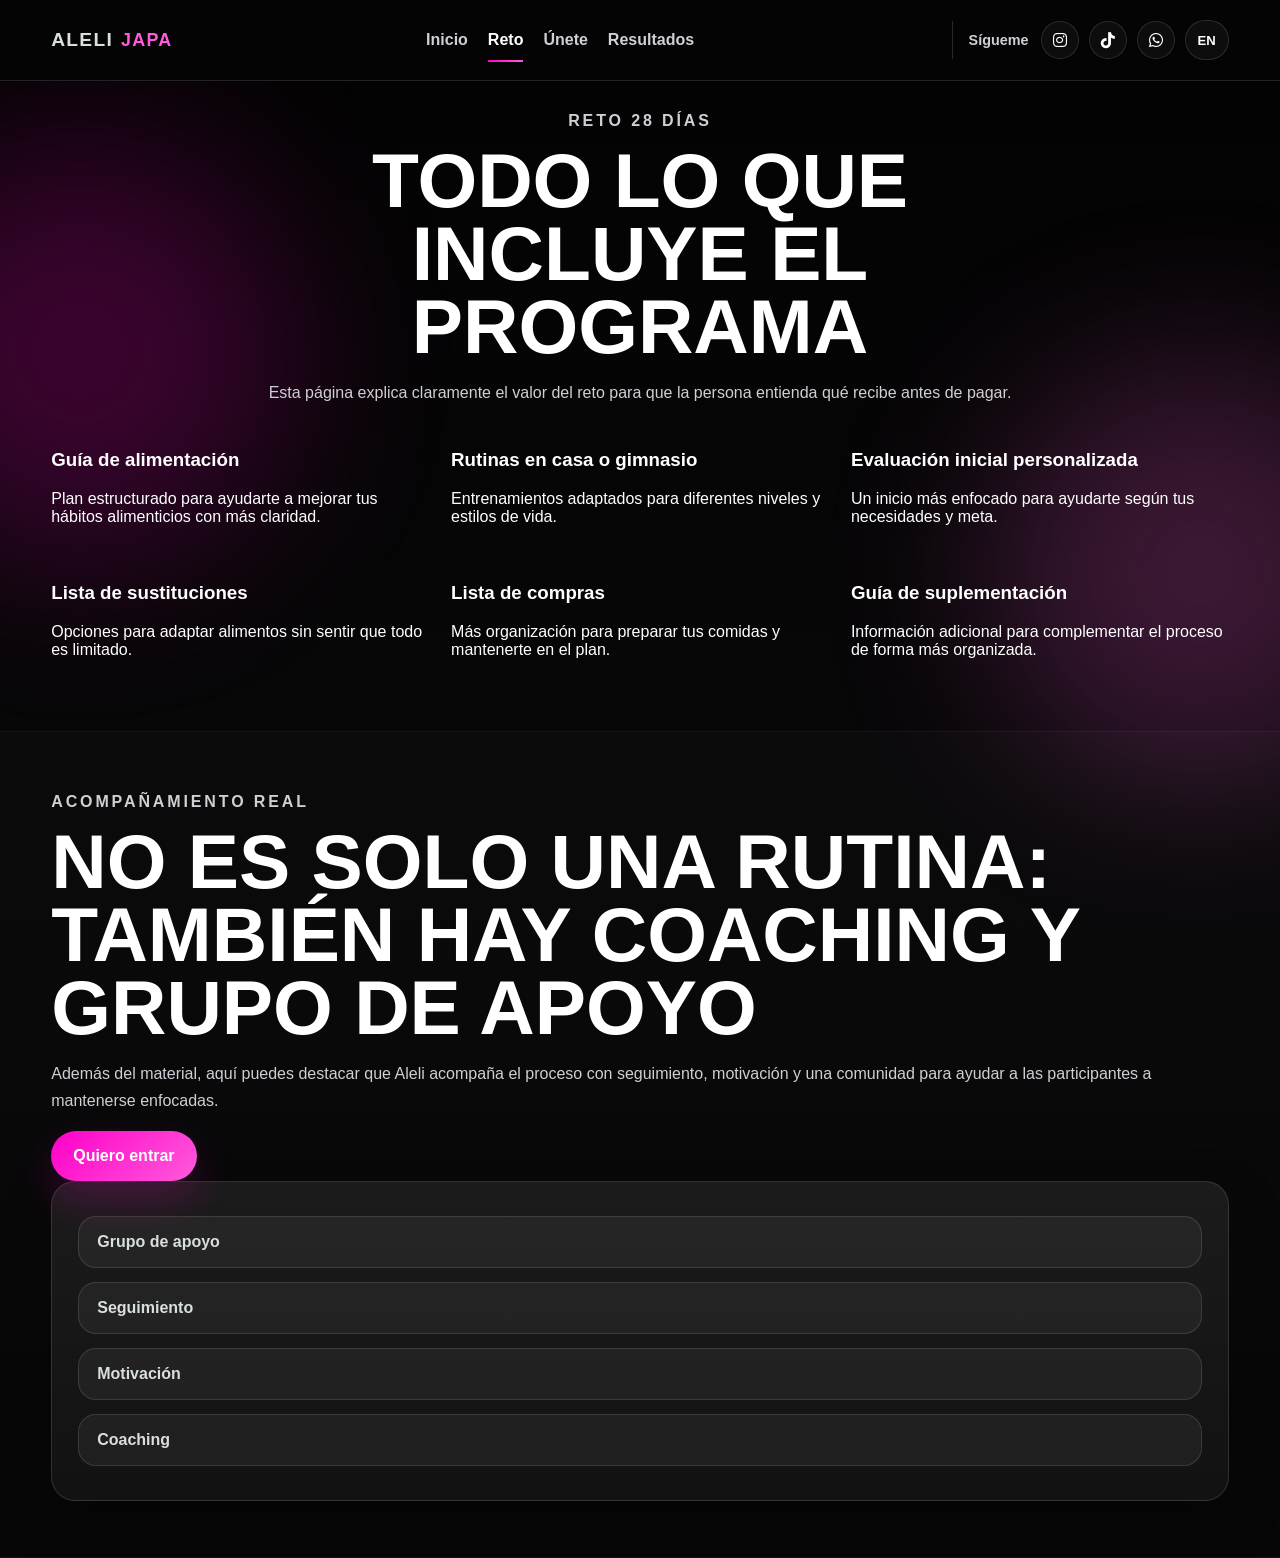
<file: reto.html>
<!DOCTYPE html>
<html lang="es">
<head>
  <meta charset="UTF-8" />
  <meta name="viewport" content="width=device-width, initial-scale=1.0" />
  <title>Aleli Japa | Reto</title>
  <meta name="description" content="Conoce todo lo que incluye el reto de 28 días de Aleli Japa." />
  <link rel="stylesheet" href="styles.css" />
  <link rel="stylesheet" href="https://cdnjs.cloudflare.com/ajax/libs/font-awesome/6.5.0/css/all.min.css" />
</head>
<body>
  <div class="bg-glow glow-left"></div>
  <div class="bg-glow glow-right"></div>

 <header class="site-header">
  <div class="container nav-wrap">
    <a href="index.html" class="logo">
      <span class="logo-main">ALELI</span>
      <span class="logo-accent">JAPA</span>
    </a>

    <button class="menu-btn" id="menuBtn" aria-label="Abrir menú">☰</button>

    <nav class="nav" id="mainNav">
       <a href="index.html" data-es="Inicio" data-en="Home">Inicio</a>
      <a href="reto.html" class="active" data-es="Reto" data-en="Challenge">Reto</a>
      <a href="unete.html" data-es="Únete" data-en="Join">Únete</a>
      <a href="resultados.html"data-es="Resultados" data-en="Results">Resultados</a>
    </nav>

    <div class="header-right">
        <div class="social-nav">
          <span class="social-label" data-es="Sígueme" data-en="Follow">Sígueme</span>

          <a href="https://www.instagram.com/aleli_japa?igsh=MzVoYW9jbWE4cDA0" target="_blank" rel="noopener" aria-label="Instagram">
            <i class="fab fa-instagram"></i>
          </a>

          <a href="https://www.tiktok.com/@aleli.japa?_r=1&_t=ZP-94rEPKtQN1b" target="_blank" rel="noopener" aria-label="TikTok">
            <i class="fab fa-tiktok"></i>
          </a>

          <a href="https://wa.me/18492075776" target="_blank" rel="noopener" aria-label="WhatsApp">
            <i class="fab fa-whatsapp"></i>
          </a>
        </div>

      <button class="lang-btn" id="langBtn">EN</button>
    </div>
  </div>
</header>

  <main>
    <section class="section page-top">
      <div class="container">
        <div class="section-heading reveal center-text narrow">
          <p class="eyebrow" data-es="Reto 28 días" data-en="28-day challenge">Reto 28 días</p>
          <h1 data-es="Todo lo que incluye el programa" data-en="Everything included in the program">Todo lo que incluye el programa</h1>
          <p data-es="Esta página explica claramente el valor del reto para que la persona entienda qué recibe antes de pagar." data-en="This page clearly explains the value of the challenge so the person understands what they get before paying.">
            Esta página explica claramente el valor del reto para que la persona entienda qué recibe antes de pagar.
          </p>
        </div>

        <div class="card-grid cols-3">
          <article class="glass-card reveal">
            <h3 data-es="Guía de alimentación" data-en="Meal guide">Guía de alimentación</h3>
            <p data-es="Plan estructurado para ayudarte a mejorar tus hábitos alimenticios con más claridad." data-en="A structured plan to help improve your eating habits with more clarity.">
              Plan estructurado para ayudarte a mejorar tus hábitos alimenticios con más claridad.
            </p>
          </article>

          <article class="glass-card reveal delay-1">
            <h3 data-es="Rutinas en casa o gimnasio" data-en="Home or gym workouts">Rutinas en casa o gimnasio</h3>
            <p data-es="Entrenamientos adaptados para diferentes niveles y estilos de vida." data-en="Workouts adapted for different levels and lifestyles.">
              Entrenamientos adaptados para diferentes niveles y estilos de vida.
            </p>
          </article>

          <article class="glass-card reveal delay-2">
            <h3 data-es="Evaluación inicial personalizada" data-en="Personalized initial assessment">Evaluación inicial personalizada</h3>
            <p data-es="Un inicio más enfocado para ayudarte según tus necesidades y meta." data-en="A more focused start based on your needs and goal.">
              Un inicio más enfocado para ayudarte según tus necesidades y meta.
            </p>
          </article>

          <article class="glass-card reveal">
            <h3 data-es="Lista de sustituciones" data-en="Substitutions list">Lista de sustituciones</h3>
            <p data-es="Opciones para adaptar alimentos sin sentir que todo es limitado." data-en="Options to adapt foods without feeling like everything is restricted.">
              Opciones para adaptar alimentos sin sentir que todo es limitado.
            </p>
          </article>

          <article class="glass-card reveal delay-1">
            <h3 data-es="Lista de compras" data-en="Shopping list">Lista de compras</h3>
            <p data-es="Más organización para preparar tus comidas y mantenerte en el plan." data-en="More organization to prepare your meals and stay on track.">
              Más organización para preparar tus comidas y mantenerte en el plan.
            </p>
          </article>

          <article class="glass-card reveal delay-2">
            <h3 data-es="Guía de suplementación" data-en="Supplement guide">Guía de suplementación</h3>
            <p data-es="Información adicional para complementar el proceso de forma más organizada." data-en="Additional information to complement the process in a more organized way.">
              Información adicional para complementar el proceso de forma más organizada.
            </p>
          </article>
        </div>
      </div>
    </section>

    <section class="section band-section">
      <div class="container split-grid reverse-mobile">
        <div class="feature-copy reveal">
          <p class="eyebrow" data-es="Acompañamiento real" data-en="Real support">Acompañamiento real</p>
          <h2 data-es="No es solo una rutina: también hay coaching y grupo de apoyo" data-en="It is not just a workout: there is also coaching and a support group">No es solo una rutina: también hay coaching y grupo de apoyo</h2>
          <p data-es="Además del material, aquí puedes destacar que Aleli acompaña el proceso con seguimiento, motivación y una comunidad para ayudar a las participantes a mantenerse enfocadas." data-en="Besides the program material, here you can highlight that Aleli supports the process with follow-up, motivation, and a community to help participants stay focused.">
            Además del material, aquí puedes destacar que Aleli acompaña el proceso con seguimiento, motivación y una comunidad para ayudar a las participantes a mantenerse enfocadas.
          </p>
          <a href="unete.html" class="btn btn-primary" data-es="Quiero entrar" data-en="I want to join">Quiero entrar</a>
        </div>

        <div class="support-box reveal delay-1">
          <div class="support-chip" data-es="Grupo de apoyo" data-en="Support group">Grupo de apoyo</div>
          <div class="support-chip" data-es="Seguimiento" data-en="Follow-up">Seguimiento</div>
          <div class="support-chip" data-es="Motivación" data-en="Motivation">Motivación</div>
          <div class="support-chip" data-es="Coaching" data-en="Coaching">Coaching</div>
        </div>
      </div>
    </section>
  </main>

  <script src="script.js"></script>
</body>
</html>
</file>
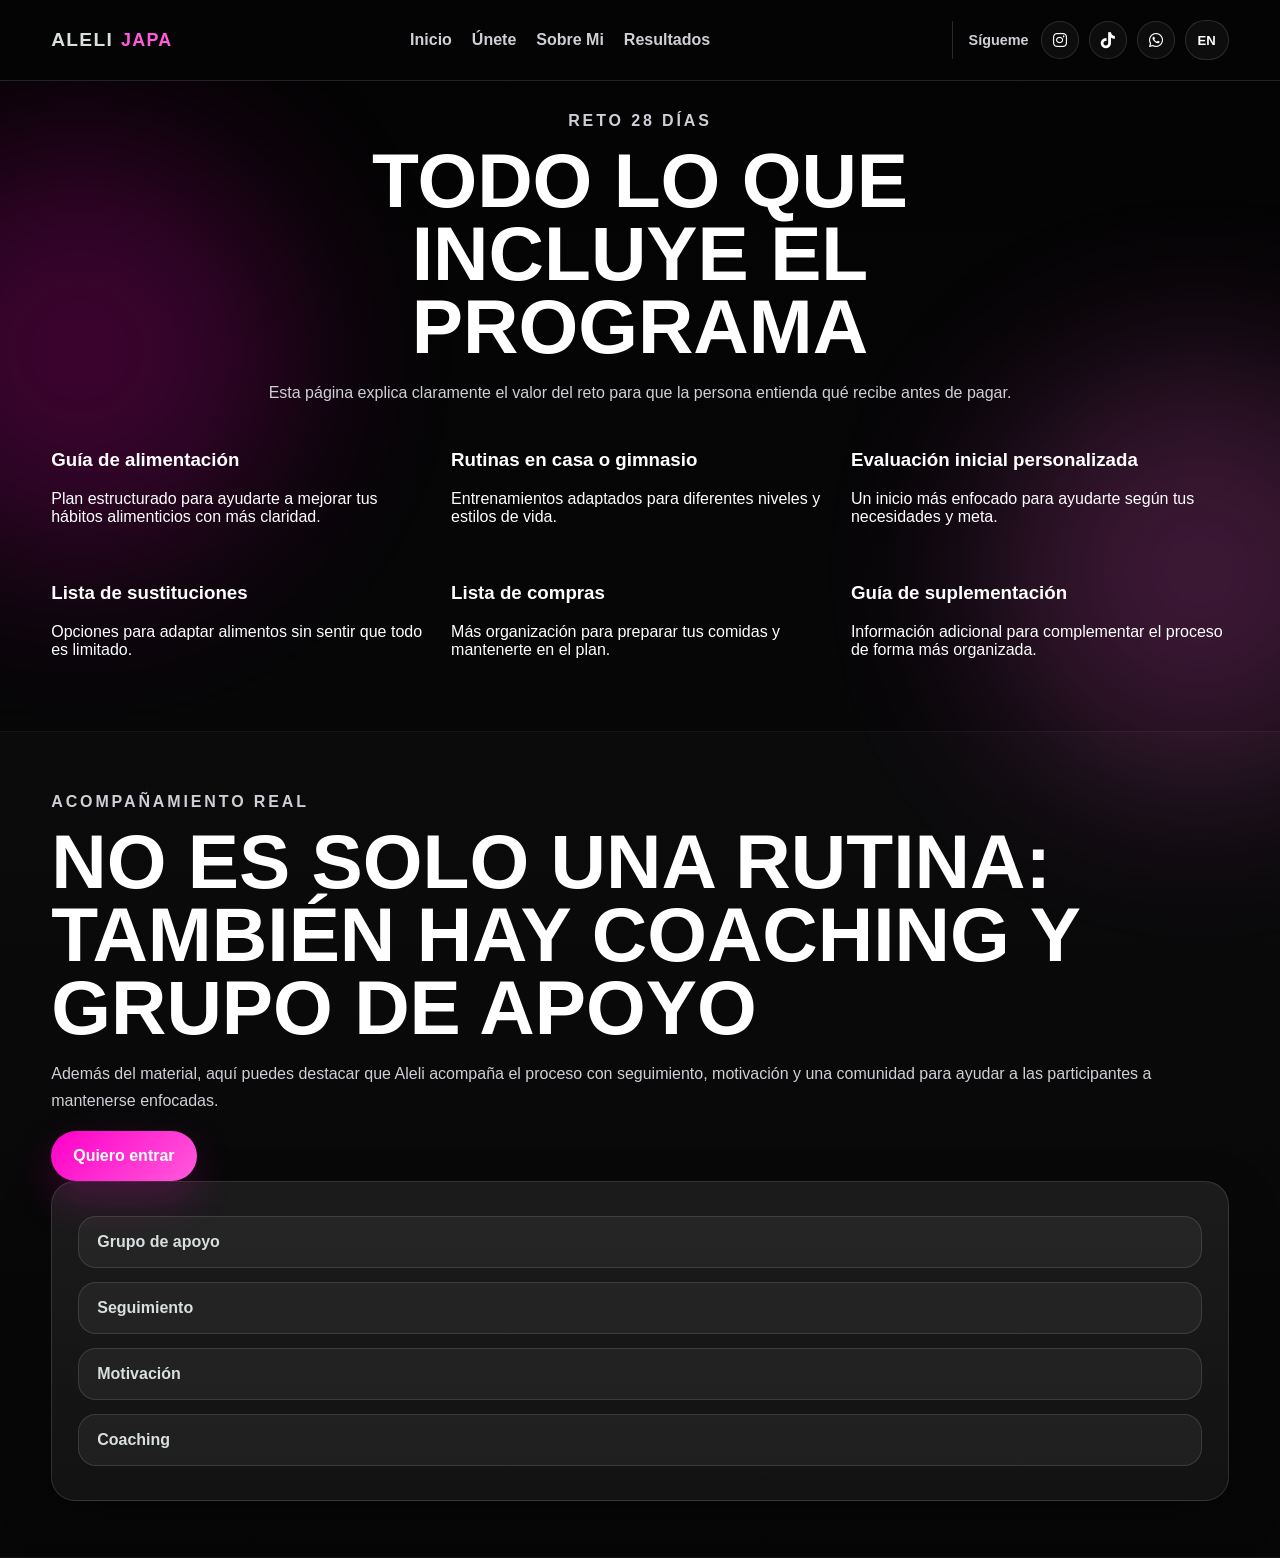
<file: sobre.html>
<!DOCTYPE html>
<html lang="es">
<head>
  <meta charset="UTF-8" />
  <meta name="viewport" content="width=device-width, initial-scale=1.0" />
  <title>Aleli Japa | Sobre mi</title>
  <meta name="description" content="Conoce todo lo que incluye el reto de 28 días de Aleli Japa." />
  <link rel="stylesheet" href="styles.css" />
  <link rel="stylesheet" href="https://cdnjs.cloudflare.com/ajax/libs/font-awesome/6.5.0/css/all.min.css" />
</head>
<body>
  <div class="bg-glow glow-left"></div>
  <div class="bg-glow glow-right"></div>

 <header class="site-header">
  <div class="container nav-wrap">
    <a href="index.html" class="logo">
      <span class="logo-main">ALELI</span>
      <span class="logo-accent">JAPA</span>
    </a>

    <button class="menu-btn" id="menuBtn" aria-label="Abrir menú">☰</button>

    <nav class="nav" id="mainNav">
       <a href="index.html" data-es="Inicio" data-en="Home">Inicio</a>
      <a href="unete.html" data-es="Únete" data-en="Join">Únete</a>
      <a href="sobre.html" data-es="Sobre Mi?" data-en="About me">Sobre Mi</a>
      <a href="resultados.html"data-es="Resultados" data-en="Results">Resultados</a>
    </nav>

    <div class="header-right">
        <div class="social-nav">
          <span class="social-label" data-es="Sígueme" data-en="Follow">Sígueme</span>

          <a href="https://www.instagram.com/aleli_japa?igsh=MzVoYW9jbWE4cDA0" target="_blank" rel="noopener" aria-label="Instagram">
            <i class="fab fa-instagram"></i>
          </a>

          <a href="https://www.tiktok.com/@aleli.japa?_r=1&_t=ZP-94rE6ko9frC" target="_blank" rel="noopener" aria-label="TikTok">
            <i class="fab fa-tiktok"></i>
          </a>

          <a href="https://wa.me/18492075776" target="_blank" rel="noopener" aria-label="WhatsApp">
            <i class="fab fa-whatsapp"></i>
          </a>
        </div>

      <button class="lang-btn" id="langBtn">EN</button>
    </div>
  </div>
</header>

  <main>
    <section class="section page-top">
      <div class="container">
        <div class="section-heading reveal center-text narrow">
          <p class="eyebrow" data-es="Reto 28 días" data-en="28-day challenge">Reto 28 días</p>
          <h1 data-es="Todo lo que incluye el programa" data-en="Everything included in the program">Todo lo que incluye el programa</h1>
          <p data-es="Esta página explica claramente el valor del reto para que la persona entienda qué recibe antes de pagar." data-en="This page clearly explains the value of the challenge so the person understands what they get before paying.">
            Esta página explica claramente el valor del reto para que la persona entienda qué recibe antes de pagar.
          </p>
        </div>

        <div class="card-grid cols-3">
          <article class="glass-card reveal">
            <h3 data-es="Guía de alimentación" data-en="Meal guide">Guía de alimentación</h3>
            <p data-es="Plan estructurado para ayudarte a mejorar tus hábitos alimenticios con más claridad." data-en="A structured plan to help improve your eating habits with more clarity.">
              Plan estructurado para ayudarte a mejorar tus hábitos alimenticios con más claridad.
            </p>
          </article>

          <article class="glass-card reveal delay-1">
            <h3 data-es="Rutinas en casa o gimnasio" data-en="Home or gym workouts">Rutinas en casa o gimnasio</h3>
            <p data-es="Entrenamientos adaptados para diferentes niveles y estilos de vida." data-en="Workouts adapted for different levels and lifestyles.">
              Entrenamientos adaptados para diferentes niveles y estilos de vida.
            </p>
          </article>

          <article class="glass-card reveal delay-2">
            <h3 data-es="Evaluación inicial personalizada" data-en="Personalized initial assessment">Evaluación inicial personalizada</h3>
            <p data-es="Un inicio más enfocado para ayudarte según tus necesidades y meta." data-en="A more focused start based on your needs and goal.">
              Un inicio más enfocado para ayudarte según tus necesidades y meta.
            </p>
          </article>

          <article class="glass-card reveal">
            <h3 data-es="Lista de sustituciones" data-en="Substitutions list">Lista de sustituciones</h3>
            <p data-es="Opciones para adaptar alimentos sin sentir que todo es limitado." data-en="Options to adapt foods without feeling like everything is restricted.">
              Opciones para adaptar alimentos sin sentir que todo es limitado.
            </p>
          </article>

          <article class="glass-card reveal delay-1">
            <h3 data-es="Lista de compras" data-en="Shopping list">Lista de compras</h3>
            <p data-es="Más organización para preparar tus comidas y mantenerte en el plan." data-en="More organization to prepare your meals and stay on track.">
              Más organización para preparar tus comidas y mantenerte en el plan.
            </p>
          </article>

          <article class="glass-card reveal delay-2">
            <h3 data-es="Guía de suplementación" data-en="Supplement guide">Guía de suplementación</h3>
            <p data-es="Información adicional para complementar el proceso de forma más organizada." data-en="Additional information to complement the process in a more organized way.">
              Información adicional para complementar el proceso de forma más organizada.
            </p>
          </article>
        </div>
      </div>
    </section>

    <section class="section band-section">
      <div class="container split-grid reverse-mobile">
        <div class="feature-copy reveal">
          <p class="eyebrow" data-es="Acompañamiento real" data-en="Real support">Acompañamiento real</p>
          <h2 data-es="No es solo una rutina: también hay coaching y grupo de apoyo" data-en="It is not just a workout: there is also coaching and a support group">No es solo una rutina: también hay coaching y grupo de apoyo</h2>
          <p data-es="Además del material, aquí puedes destacar que Aleli acompaña el proceso con seguimiento, motivación y una comunidad para ayudar a las participantes a mantenerse enfocadas." data-en="Besides the program material, here you can highlight that Aleli supports the process with follow-up, motivation, and a community to help participants stay focused.">
            Además del material, aquí puedes destacar que Aleli acompaña el proceso con seguimiento, motivación y una comunidad para ayudar a las participantes a mantenerse enfocadas.
          </p>
          <a href="unete.html" class="btn btn-primary" data-es="Quiero entrar" data-en="I want to join">Quiero entrar</a>
        </div>

        <div class="support-box reveal delay-1">
          <div class="support-chip" data-es="Grupo de apoyo" data-en="Support group">Grupo de apoyo</div>
          <div class="support-chip" data-es="Seguimiento" data-en="Follow-up">Seguimiento</div>
          <div class="support-chip" data-es="Motivación" data-en="Motivation">Motivación</div>
          <div class="support-chip" data-es="Coaching" data-en="Coaching">Coaching</div>
        </div>
      </div>
    </section>
  </main>

  <script src="script.js"></script>
</body>
</html>
</file>
<file: styles.css>
:root {
  --bg: #050505;
  --bg-soft: #0d0d0f;
  --panel: rgba(255, 255, 255, 0.05);
  --panel-strong: rgba(255, 255, 255, 0.08);
  --border: rgba(255, 255, 255, 0.12);
  --text: #ffffff;
  --muted: #cfcfd6;
  --pink: #ff00c8;
  --pink-soft: #ff5adb;
  --silver: #d9dede;
  --shadow: 0 20px 50px rgba(0, 0, 0, 0.35);
  --shadow-pink: 0 18px 40px rgba(255, 0, 200, 0.2);
  --radius: 24px;
  --max: 1180px;
  --header-h: 80px;
}

* {
  box-sizing: border-box;
}

html {
  scroll-behavior: smooth;
}

body {
  margin: 0;
  font-family: Arial, Helvetica, sans-serif;
  color: var(--text);
  background: linear-gradient(180deg, #030303 0%, #070708 50%, #040404 100%);
  position: relative;
  overflow-x: hidden;
}

body,
p,
h1,
h2,
h3,
h4,
h5,
h6,
span,
li,
a {
  color: var(--text);
}

img {
  max-width: 100%;
  display: block;
}

a {
  text-decoration: none;
  color: inherit;
}

button {
  font: inherit;
}

.bg-glow {
  position: fixed;
  width: 420px;
  height: 420px;
  border-radius: 50%;
  filter: blur(90px);
  opacity: 0.22;
  pointer-events: none;
  z-index: 0;
}

.glow-left {
  background: var(--pink);
  left: -130px;
  top: 140px;
}

.glow-right {
  background: var(--pink-soft);
  right: -130px;
  bottom: 120px;
}

.container {
  width: min(92%, var(--max));
  margin: 0 auto;
  position: relative;
  z-index: 2;
}

.site-header {
  position: sticky;
  top: 0;
  z-index: 1000;
  backdrop-filter: blur(14px);
  background: rgba(5, 5, 5, 0.85);
  border-bottom: 1px solid var(--border);
}

.nav-wrap {
  display: flex;
  align-items: center;
  justify-content: space-between;
  gap: 18px;
  min-height: var(--header-h);
}

.logo {
  display: flex;
  align-items: baseline;
  gap: 8px;
  font-weight: 900;
  letter-spacing: 0.08em;
  flex-shrink: 0;
}

.logo-main {
  color: var(--silver);
  font-size: 1.2rem;
}

.logo-accent {
  color: var(--pink-soft);
  font-size: 1.12rem;
}

.nav {
  display: flex;
  align-items: center;
  gap: 20px;
}

.nav a {
  color: var(--muted);
  font-weight: 700;
  transition: 0.25s ease;
  position: relative;
  padding: 6px 0;
}

.nav a:hover,
.nav a.active {
  color: var(--text);
}

.nav a.active::after,
.nav a:hover::after {
  content: "";
  position: absolute;
  left: 0;
  bottom: -7px;
  width: 100%;
  height: 2px;
  background: linear-gradient(90deg, var(--pink), var(--pink-soft));
}

.header-right {
  display: flex;
  align-items: center;
  gap: 10px;
  flex-shrink: 0;
  min-width: 0;
}

.social-nav {
  display: flex;
  align-items: center;
  gap: 10px;
  padding-left: 16px;
  margin-left: 4px;
  border-left: 1px solid rgba(255, 255, 255, 0.15);
  flex-wrap: nowrap;
  min-width: 0;
}

.social-label {
  font-size: 0.9rem;
  color: var(--muted);
  font-weight: 700;
  margin-right: 2px;
  white-space: nowrap;
}

.social-nav a {
  display: inline-flex;
  align-items: center;
  justify-content: center;
  width: 38px;
  height: 38px;
  border-radius: 50%;
  color: var(--text);
  background: rgba(255, 255, 255, 0.04);
  border: 1px solid var(--border);
  transition: 0.25s ease;
  font-size: 1rem;
  flex-shrink: 0;
}

.social-nav a:hover {
  transform: translateY(-2px);
  background: rgba(255, 255, 255, 0.08);
  color: var(--pink-soft);
  box-shadow: var(--shadow-pink);
}

.menu-btn,
.lang-btn {
  border: 1px solid var(--border);
  background: rgba(255, 255, 255, 0.04);
  color: var(--text);
  border-radius: 999px;
  cursor: pointer;
  transition: 0.25s ease;
  height: 40px;
  min-width: 40px;
  padding: 0 12px;
  display: inline-flex;
  align-items: center;
  justify-content: center;
  flex-shrink: 0;
}

.menu-btn:hover,
.lang-btn:hover {
  background: rgba(255, 255, 255, 0.08);
}

.menu-btn {
  display: none;
  font-size: 1.15rem;
}

.lang-btn {
  min-width: 44px;
  white-space: nowrap;
  font-size: 0.82rem;
  font-weight: 700;
}

.section {
  padding: 56px 0;
  position: relative;
  z-index: 2;
}

.page-top {
  padding-top: 26px;
}

.hero-grid,
.split-feature,
.join-layout,
.payment-grid {
  display: grid;
  grid-template-columns: 1.05fr 0.95fr;
  gap: 28px;
  align-items: center;
}

.hero-copy,
.section-heading,
.feature-copy,
.feature-image,
.join-layout > *,
.payment-grid > * {
  position: relative;
  z-index: 2;
}

.hero-copy {
  z-index: 3;
  max-width: 620px;
}

.hero-copy h1,
.section-heading h1,
.section-heading h2,
.feature-copy h2,
.pricing-card h1 {
  font-size: clamp(2.3rem, 6vw, 4.8rem);
  line-height: 0.95;
  margin: 0 0 14px;
  text-transform: uppercase;
  color: var(--text);
}

.section-heading h2 {
  font-size: clamp(2rem, 5vw, 3.5rem);
}

.eyebrow {
  color: var(--pink-soft);
  font-size: 0.85rem;
  text-transform: uppercase;
  letter-spacing: 0.18em;
  font-weight: 800;
  margin: 0 0 10px;
}

.lead,
.section-heading p,
.feature-copy p,
.info-card p,
.feature-card p,
.pricing-card p,
.step-card p,
.payment-box p,
.testimonial-card p {
  color: var(--muted);
  line-height: 1.7;
  font-size: 1rem;
}

.hero-copy .lead {
  max-width: 560px;
  margin-top: 0;
}

.hero-cta,
.pill-row,
.join-buttons {
  display: flex;
  flex-wrap: wrap;
  gap: 14px;
}

.hero-cta {
  margin: 24px 0 18px;
}

.pill-row {
  margin-top: 12px;
}

.pill {
  padding: 10px 14px;
  border-radius: 999px;
  background: rgba(255, 255, 255, 0.04);
  border: 1px solid var(--border);
  color: var(--silver);
  font-size: 0.95rem;
}

.btn {
  display: inline-flex;
  align-items: center;
  justify-content: center;
  min-height: 50px;
  padding: 0 22px;
  border-radius: 999px;
  font-weight: 800;
  transition: transform 0.2s ease, opacity 0.2s ease, background 0.25s ease;
}

.btn:hover {
  transform: translateY(-2px);
}

.btn-primary {
  color: white;
  background: linear-gradient(135deg, var(--pink), var(--pink-soft));
  box-shadow: var(--shadow-pink);
}

.btn-outline {
  border: 1px solid var(--border);
  background: rgba(255, 255, 255, 0.04);
  color: var(--text);
}

/* HERO */
.hero-section {
  overflow: hidden;
  min-height: auto;
  padding-top: 0;
  display: flex;
  align-items: center;
  padding-bottom: 44px;
}

.hero-visual {
  position: relative;
  min-height: 520px;
  display: flex;
  align-items: center;
  justify-content: center;
  z-index: 1;
}

.hero-visual::before {
  content: "";
  position: absolute;
  width: 430px;
  height: 430px;
  border-radius: 50%;
  background: radial-gradient(
    circle,
    rgba(255, 0, 200, 0.28) 0%,
    rgba(255, 0, 200, 0.1) 42%,
    transparent 74%
  );
  filter: blur(18px);
  z-index: 1;
  pointer-events: none;
}

.hero-visual::after {
  content: "";
  position: absolute;
  width: 360px;
  height: 490px;
  border-radius: 30px;
  border: 1px solid rgba(255, 255, 255, 0.1);
  background: linear-gradient(
    180deg,
    rgba(255, 255, 255, 0.05),
    rgba(255, 255, 255, 0.01)
  );
  transform: rotate(-6deg);
  z-index: 1;
  pointer-events: none;
}

.hero-glow {
  position: absolute;
  width: 300px;
  height: 70px;
  bottom: 32px;
  left: 50%;
  transform: translateX(-50%);
  border-radius: 50%;
  background: radial-gradient(
    circle,
    rgba(255, 0, 200, 0.3) 0%,
    rgba(255, 0, 200, 0.12) 48%,
    transparent 76%
  );
  filter: blur(26px);
  z-index: 0;
  pointer-events: none;
}

.hero-person {
  position: relative;
  z-index: 3;
  width: 100%;
  max-width: 480px;
  height: auto;
  object-fit: contain;
  filter: drop-shadow(0 30px 60px rgba(0, 0, 0, 0.5));
  animation: heroFloat 5s ease-in-out infinite;
  transition: transform 0.35s ease;
}

.hero-person:hover {
  transform: scale(1.03);
}

@keyframes heroFloat {
  0% {
    transform: translateY(0px);
  }
  50% {
    transform: translateY(-10px);
  }
  100% {
    transform: translateY(0px);
  }
}

.hero-visual-content {
  position: absolute;
  right: 18px;
  bottom: 34px;
  z-index: 2;
  text-align: right;
  pointer-events: none;
}

.hero-visual-content h2 {
  margin: 0;
  font-size: clamp(3.6rem, 8vw, 6.4rem);
  line-height: 0.88;
  font-weight: 900;
  color: rgba(255, 255, 255, 0.16);
  letter-spacing: 0.04em;
  text-transform: uppercase;
}

/* hide old hero flyer styles */
.hero-card,
.hero-card-badge {
  display: none;
}

.info-card,
.feature-card,
.pricing-card,
.steps-panel,
.payment-box,
.testimonial-card,
.support-box {
  border: 1px solid var(--border);
  background: linear-gradient(180deg, var(--panel-strong), var(--panel));
  border-radius: var(--radius);
  box-shadow: var(--shadow);
}

.rounded-img,
.qr-display,
.gallery img {
  border-radius: 18px;
}

.section-heading {
  margin-bottom: 24px;
  max-width: 760px;
}

.center-text {
  text-align: center;
  margin-left: auto;
  margin-right: auto;
}

.narrow {
  max-width: 820px;
}

.card-grid {
  display: grid;
  gap: 22px;
}

.cols-3 {
  grid-template-columns: repeat(3, 1fr);
}

.info-card,
.feature-card,
.testimonial-card,
.pricing-card,
.steps-panel,
.payment-box {
  padding: 24px;
}

.icon-bubble {
  width: 50px;
  height: 50px;
  border-radius: 50%;
  display: grid;
  place-items: center;
  font-weight: 900;
  margin-bottom: 14px;
  background: linear-gradient(135deg, var(--pink), var(--pink-soft));
  box-shadow: var(--shadow-pink);
}

.info-card h3,
.feature-card h3,
.step-card h3,
.payment-box h3,
.testimonial-card strong,
.steps-panel h2 {
  margin: 0 0 12px;
  color: var(--text);
}

.band-section {
  background: linear-gradient(180deg, rgba(255,255,255,0.02), rgba(255,255,255,0.01));
  border-top: 1px solid rgba(255,255,255,0.05);
  border-bottom: 1px solid rgba(255,255,255,0.05);
}

.feature-image img {
  width: 100%;
  object-fit: cover;
}

.support-box {
  min-height: 320px;
  display: grid;
  gap: 14px;
  align-content: center;
  padding: 26px;
}

.support-chip {
  background: rgba(255, 255, 255, 0.05);
  border: 1px solid var(--border);
  border-radius: 18px;
  padding: 16px 18px;
  font-weight: 800;
  color: var(--silver);
}

.pricing-card h1 span {
  color: var(--pink-soft);
}

.steps-panel {
  display: grid;
  gap: 14px;
}

.step-card {
  display: grid;
  grid-template-columns: 54px 1fr;
  gap: 14px;
  align-items: start;
  padding: 16px;
  border-radius: 18px;
  background: rgba(255,255,255,0.03);
  border: 1px solid var(--border);
}

.step-card span {
  width: 54px;
  height: 54px;
  border-radius: 50%;
  display: grid;
  place-items: center;
  font-weight: 900;
  background: linear-gradient(135deg, var(--pink), var(--pink-soft));
  box-shadow: var(--shadow-pink);
}

.clean-list {
  padding-left: 18px;
  color: var(--silver);
  line-height: 2;
}

.small-note {
  font-size: 0.92rem;
}

.qr-display {
  max-width: 260px;
  width: 100%;
  cursor: zoom-in;
  border: 1px solid var(--border);
}

.gallery {
  display: grid;
  grid-template-columns: repeat(3, 1fr);
  gap: 18px;
  margin-bottom: 28px;
}

.gallery img {
  width: 100%;
  aspect-ratio: 4 / 5;
  object-fit: cover;
  cursor: zoom-in;
  border: 1px solid var(--border);
  transition: transform 0.25s ease;
}

.gallery img:hover,
.zoomable:hover {
  transform: scale(1.02);
}

.testimonial-grid {
  margin-top: 12px;
}

.lightbox {
  position: fixed;
  inset: 0;
  background: rgba(0, 0, 0, 0.92);
  display: none;
  align-items: center;
  justify-content: center;
  padding: 20px;
  z-index: 9999;
}

.lightbox.show {
  display: flex;
}

.lightbox img {
  max-width: 90vw;
  max-height: 86vh;
  border-radius: 18px;
}

.lightbox-close {
  position: absolute;
  right: 24px;
  top: 20px;
  border: none;
  background: transparent;
  color: white;
  font-size: 2.8rem;
  cursor: pointer;
}

.reveal {
  opacity: 1;
  transform: translateY(0);
  transition: opacity 0.7s ease, transform 0.7s ease;
}

.reveal.visible {
  opacity: 1;
  transform: translateY(0);
}

.delay-1 {
  transition-delay: 0.12s;
}

.delay-2 {
  transition-delay: 0.22s;
}

@media (max-width: 980px) {
  :root {
    --header-h: 74px;
  }

  .nav {
    position: absolute;
    left: 4%;
    right: 4%;
    top: 72px;
    display: none;
    flex-direction: column;
    align-items: flex-start;
    padding: 18px;
    border-radius: 20px;
    border: 1px solid var(--border);
    background: rgba(10, 10, 12, 0.96);
    box-shadow: var(--shadow);
    z-index: 999;
    gap: 14px;
  }

  .nav.open {
    display: flex;
  }

  .menu-btn {
    display: inline-flex;
  }

  .split-feature,
  .join-layout,
  .payment-grid,
  .cols-3,
  .gallery {
    grid-template-columns: 1fr;
  }

  .hero-section {
    padding-bottom: 36px;
  }

  .hero-grid {
    grid-template-columns: 1.05fr 0.95fr;
    gap: 18px;
    align-items: center;
  }

  .hero-visual {
    min-height: 390px;
    justify-content: center;
  }

  .hero-person {
    max-width: 340px;
  }

  .hero-glow {
    width: 220px;
    height: 54px;
    bottom: 24px;
  }

  .hero-visual::before {
    width: 290px;
    height: 290px;
  }

  .hero-visual::after {
    width: 250px;
    height: 345px;
  }

  .nav-wrap {
    gap: 10px;
    min-height: var(--header-h);
  }

  .header-right {
    gap: 6px;
    margin-left: auto;
  }

  .social-nav {
    padding-left: 0;
    margin-left: 0;
    border-left: none;
    gap: 8px;
  }

  .social-label {
    display: none;
  }

  .social-nav a {
    width: 34px;
    height: 34px;
    font-size: 0.9rem;
  }

  .menu-btn,
  .lang-btn {
    height: 36px;
    min-width: 36px;
    padding: 0 10px;
  }

  .lang-btn {
    min-width: 40px;
    font-size: 0.76rem;
  }

  .reverse-mobile .feature-copy {
    order: 2;
  }

  .reverse-mobile .feature-image {
    order: 1;
  }
}

@media (max-width: 640px) {
  .section {
    padding: 48px 0;
  }

  .page-top {
    padding-top: 18px;
  }

  .hero-section {
    padding-bottom: 28px;
  }

  .hero-grid {
    display: block;
  }

  .hero-copy {
    max-width: 100%;
  }

  .hero-visual {
    float: right;
    width: min(46vw, 215px);
    min-height: auto;
    margin: 6px 0 10px 14px;
    display: block;
  }

  .hero-visual::before {
    width: 180px;
    height: 180px;
    inset: 50% auto auto 50%;
    transform: translate(-50%, -50%);
    filter: blur(14px);
  }

  .hero-visual::after {
    width: 150px;
    height: 210px;
    inset: 50% auto auto 50%;
    transform: translate(-50%, -50%) rotate(-6deg);
    border-radius: 22px;
  }

  .hero-glow {
    width: 110px;
    height: 34px;
    bottom: 10px;
    left: 50%;
    transform: translateX(-50%);
  }

  .hero-person {
    max-width: 100%;
    width: 100%;
  }

  .hero-copy h1,
  .section-heading h1,
  .section-heading h2,
  .feature-copy h2,
  .pricing-card h1 {
    line-height: 1.02;
  }

  .hero-copy h1 {
    font-size: clamp(1.85rem, 7vw, 2.6rem);
    margin-bottom: 12px;
  }

  .hero-copy .lead {
    font-size: 0.92rem;
    line-height: 1.6;
  }

  .btn {
    width: 100%;
  }

  .hero-cta,
  .join-buttons {
    flex-direction: column;
    clear: both;
  }

  .pill-row {
    clear: both;
  }

  .step-card {
    grid-template-columns: 1fr;
  }

  .social-nav a {
    width: 30px;
    height: 30px;
    font-size: 0.82rem;
  }

  .menu-btn,
  .lang-btn {
    height: 32px;
    min-width: 32px;
  }

  .menu-btn {
    font-size: 0.95rem;
    padding: 0 9px;
  }

  .lang-btn {
    min-width: 36px;
    padding: 0 7px;
    font-size: 0.7rem;
  }
}

@media (max-width: 480px) {
  .container {
    width: min(95%, var(--max));
  }

  .nav-wrap {
    gap: 6px;
  }

  .logo {
    gap: 4px;
  }

  .logo-main {
    font-size: 0.95rem;
  }

  .logo-accent {
    font-size: 0.9rem;
  }

  .page-top {
    padding-top: 14px;
  }

  .eyebrow {
    font-size: 0.72rem;
    letter-spacing: 0.14em;
    margin-bottom: 8px;
  }

  .hero-copy h1 {
    font-size: clamp(1.5rem, 7vw, 2rem);
    line-height: 1.04;
  }

  .hero-copy .lead {
    font-size: 0.84rem;
  }

  .hero-visual {
    width: min(44vw, 170px);
    margin: 4px 0 8px 10px;
  }

  .hero-visual::before {
    width: 145px;
    height: 145px;
  }

  .hero-visual::after {
    width: 125px;
    height: 180px;
  }

  .hero-glow {
    width: 92px;
    height: 28px;
    bottom: 8px;
  }

  .social-nav {
    gap: 6px;
  }

  .social-nav a {
    width: 28px;
    height: 28px;
    font-size: 0.76rem;
  }

  .menu-btn,
  .lang-btn {
    height: 30px;
    min-width: 30px;
  }

  .lang-btn {
    min-width: 34px;
    font-size: 0.68rem;
  }
}
</file>
